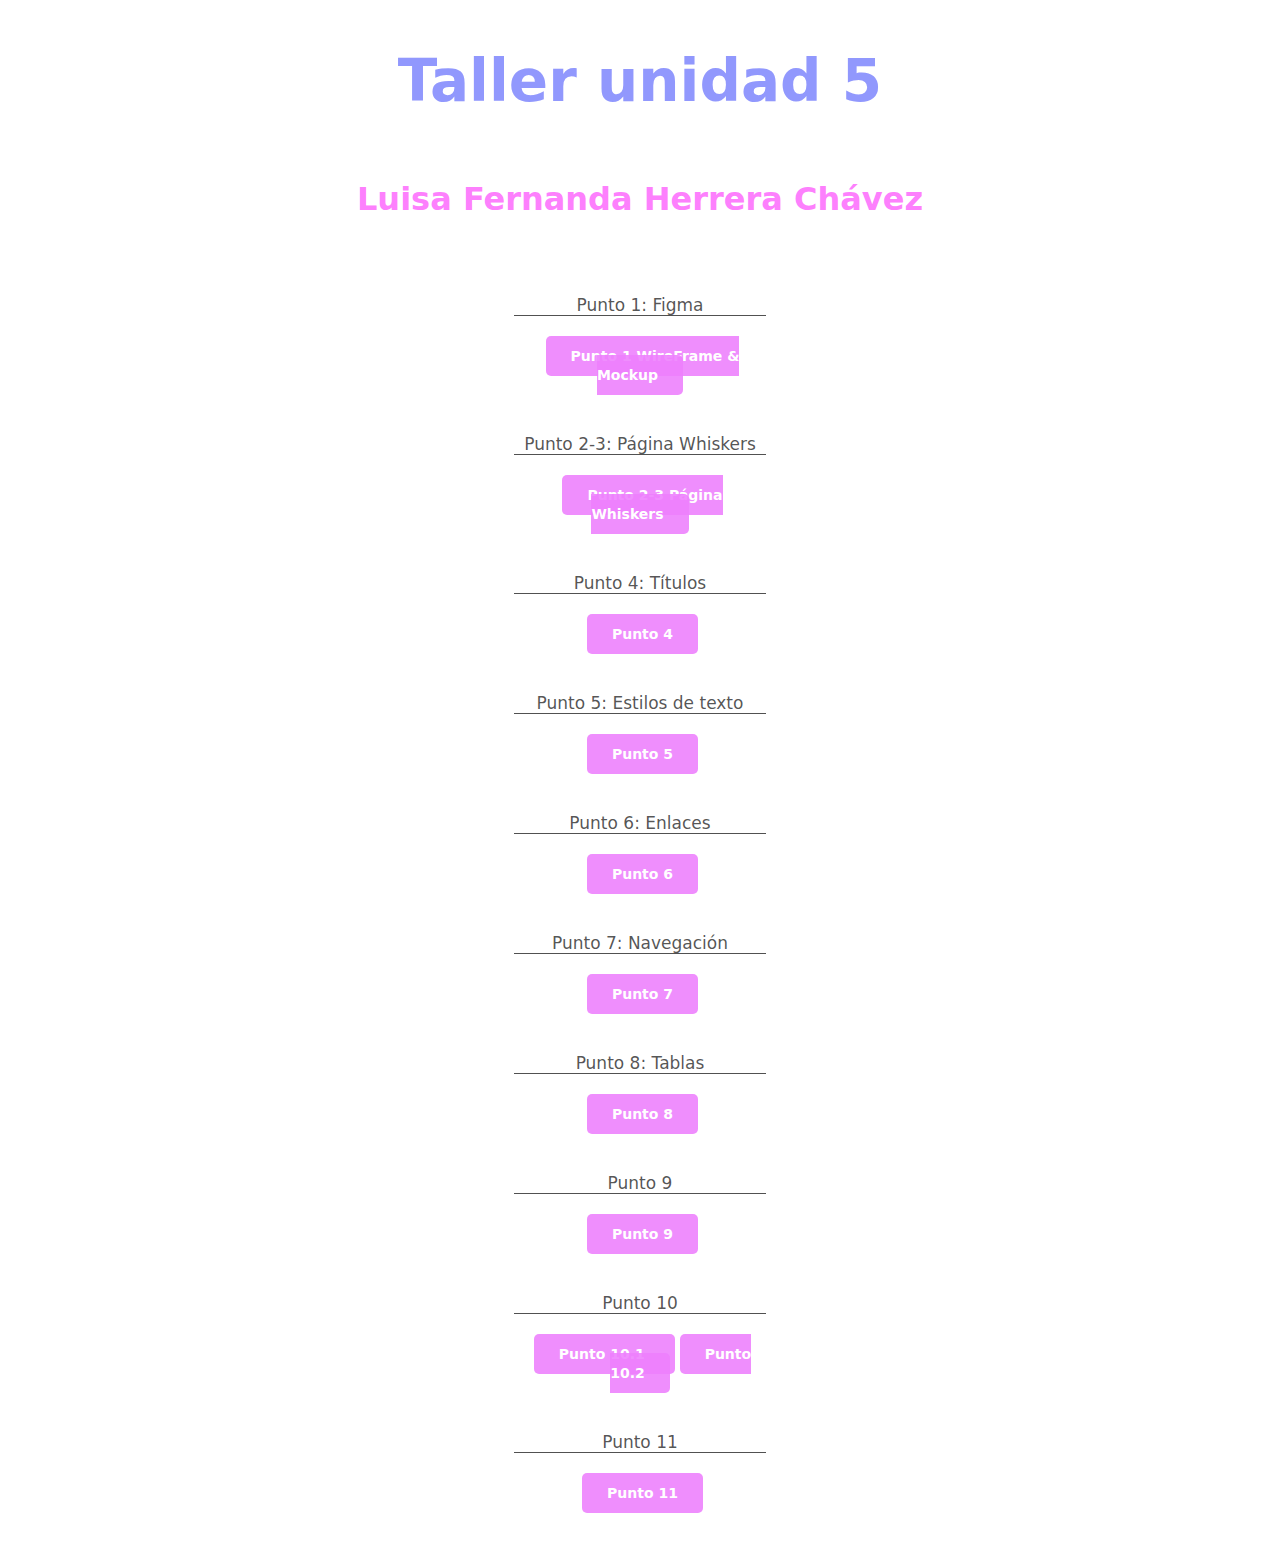
<file: index.html>
<!DOCTYPE html>
<html lang="en">
<head>
  <meta charset="UTF-8">
  <meta http-equiv="X-UA-Compatible" content="IE=edge">
  <meta name="viewport" content="width=device-width, initial-scale=1.0">
  <title>Taller 5 Menú</title>
  <link rel="stylesheet" href="./styles/styles.css">
</head>
<body> 
  <div>
    <h1> Taller unidad 5</h1>
    <h2>Luisa Fernanda Herrera Chávez</h2>
    <nav>
      <ul>
        <li>
          <p>
            Punto 1: Figma
          </p> 
          <a href="https://www.figma.com/file/5TRo9TY6S3BrJRWJmhBkiv/Whiskers.com?type=design&node-id=2-81&mode=design&t=Gs6fpAAJHRFVl4kI-0" target="_blank">
            Punto 1 WireFrame & Mockup
          </a>
        </li>
        <li>
          <p>
            Punto 2-3: Página Whiskers
          </p> 
          <a href="./PaginaWhiskers/index.html" target="_blank">
            Punto 2-3 Página Whiskers
          </a>
        </li>
        <li>
          <p>
            Punto 4: Títulos
          </p> 
          <a href="./punto-4/index-4.html" target="_blank">
            Punto 4 
          </a>
        </li>
        <li>
          <p>
            Punto 5: Estilos de texto
          </p>
          <a href="./punto-5/index-5.html" target="_blank">
            Punto 5
          </a>
        </li>
        <li>
          <p>
            Punto 6: Enlaces
          </p>
          <a href="./punto-6/index-6.html" target="_blank">
            Punto 6
          </a>
        </li>
        <li>
          <p>
            Punto 7: Navegación
          </p>
          <a href="./punto-7/index-7.html" target="_blank">
            Punto 7
          </a>
        </li>
        <li>
          <p>
            Punto 8: Tablas
          </p>
          <a href="./punto-8/index-8.html" target="_blank">
            Punto 8
          </a>
        </li>

        <li>
          <p>
            Punto 9
          </p> 
          <a href="./punto-9/index.html" target="_blank">
            Punto 9
          </a>
        </li>

        <li>
          <p>
            Punto 10
          </p> 
          <a href="./punto-10/punto10_1.html" target="_blank">
            Punto 10.1
          </a>

          <a href="./punto-10/punto10_2.html" target="_blank">
            Punto 10.2
          </a>
        </li>
        <li>
          <p>
            Punto 11
          </p> 
          <a href="./punto-11/index.html" target="_blank">
            Punto 11
          </a>
        </li>


      </ul>
    </nav>
  </div> 
</body>
</html>
</file>
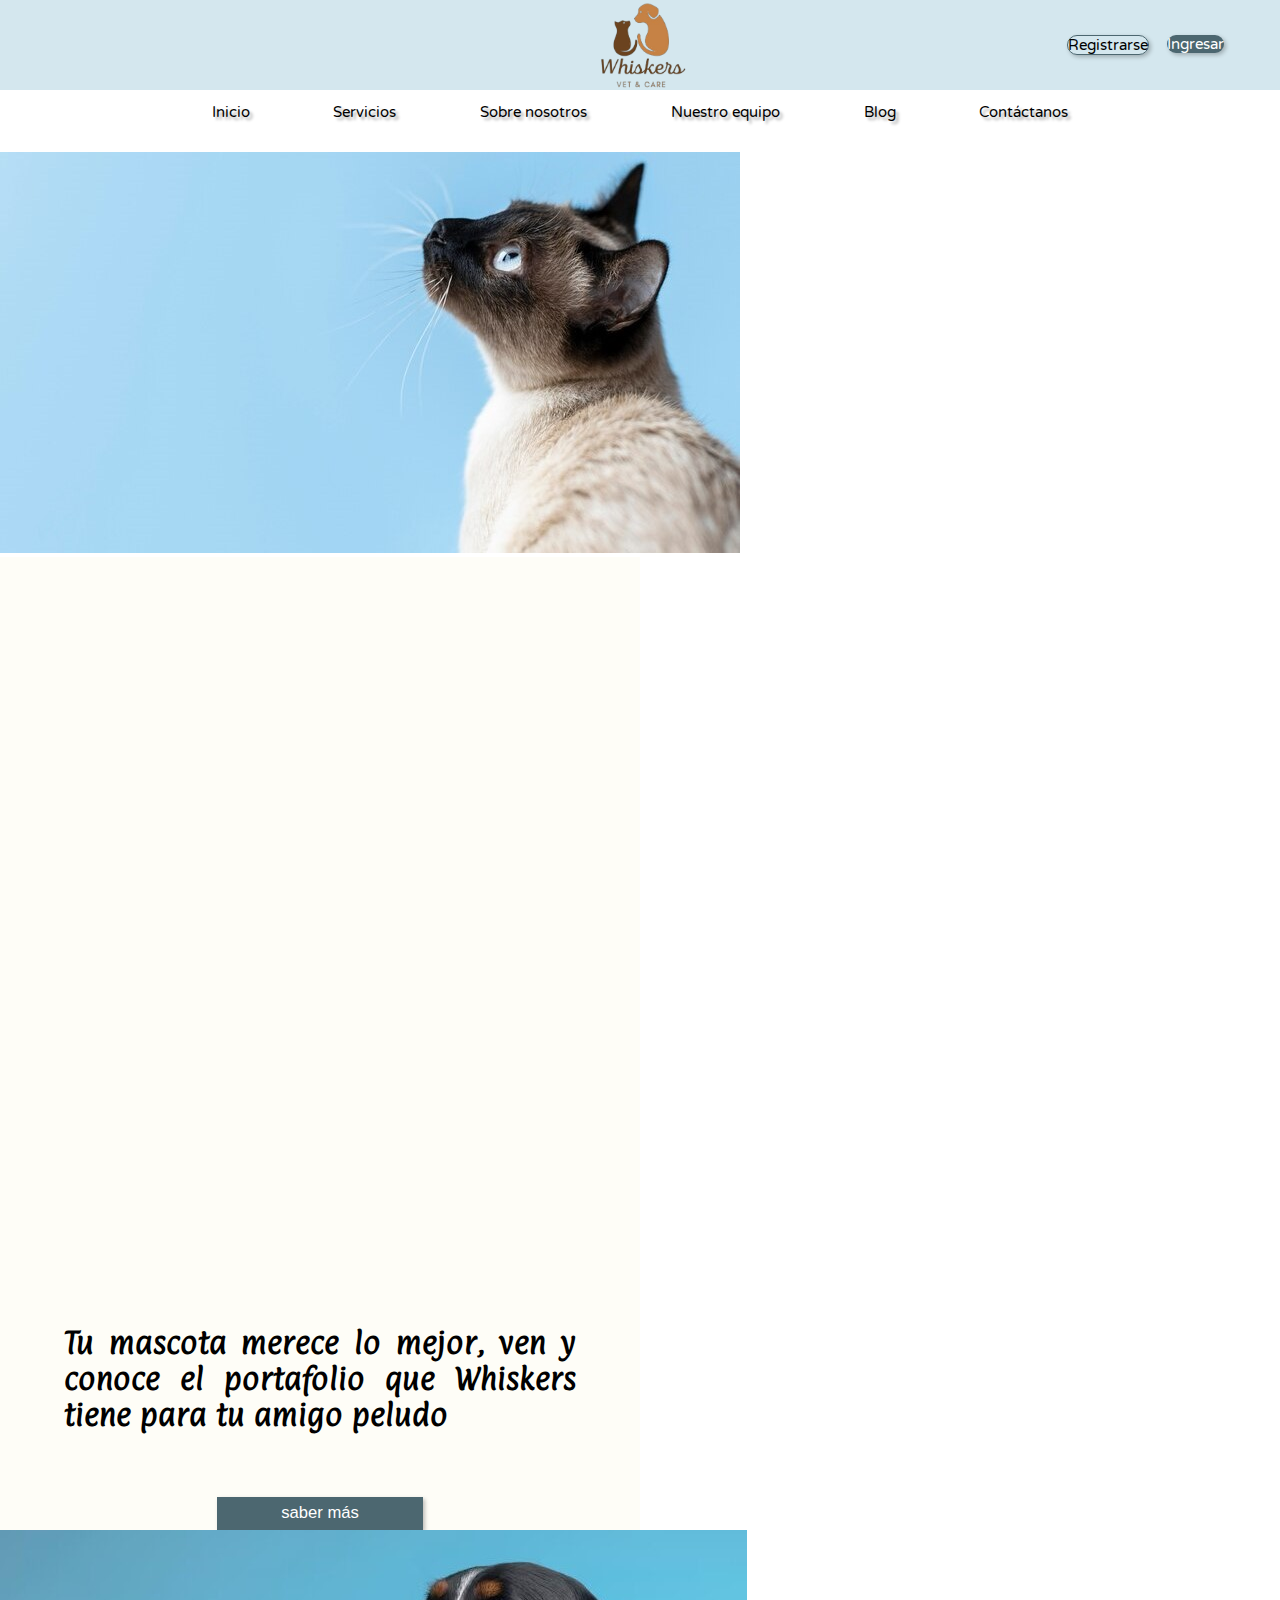
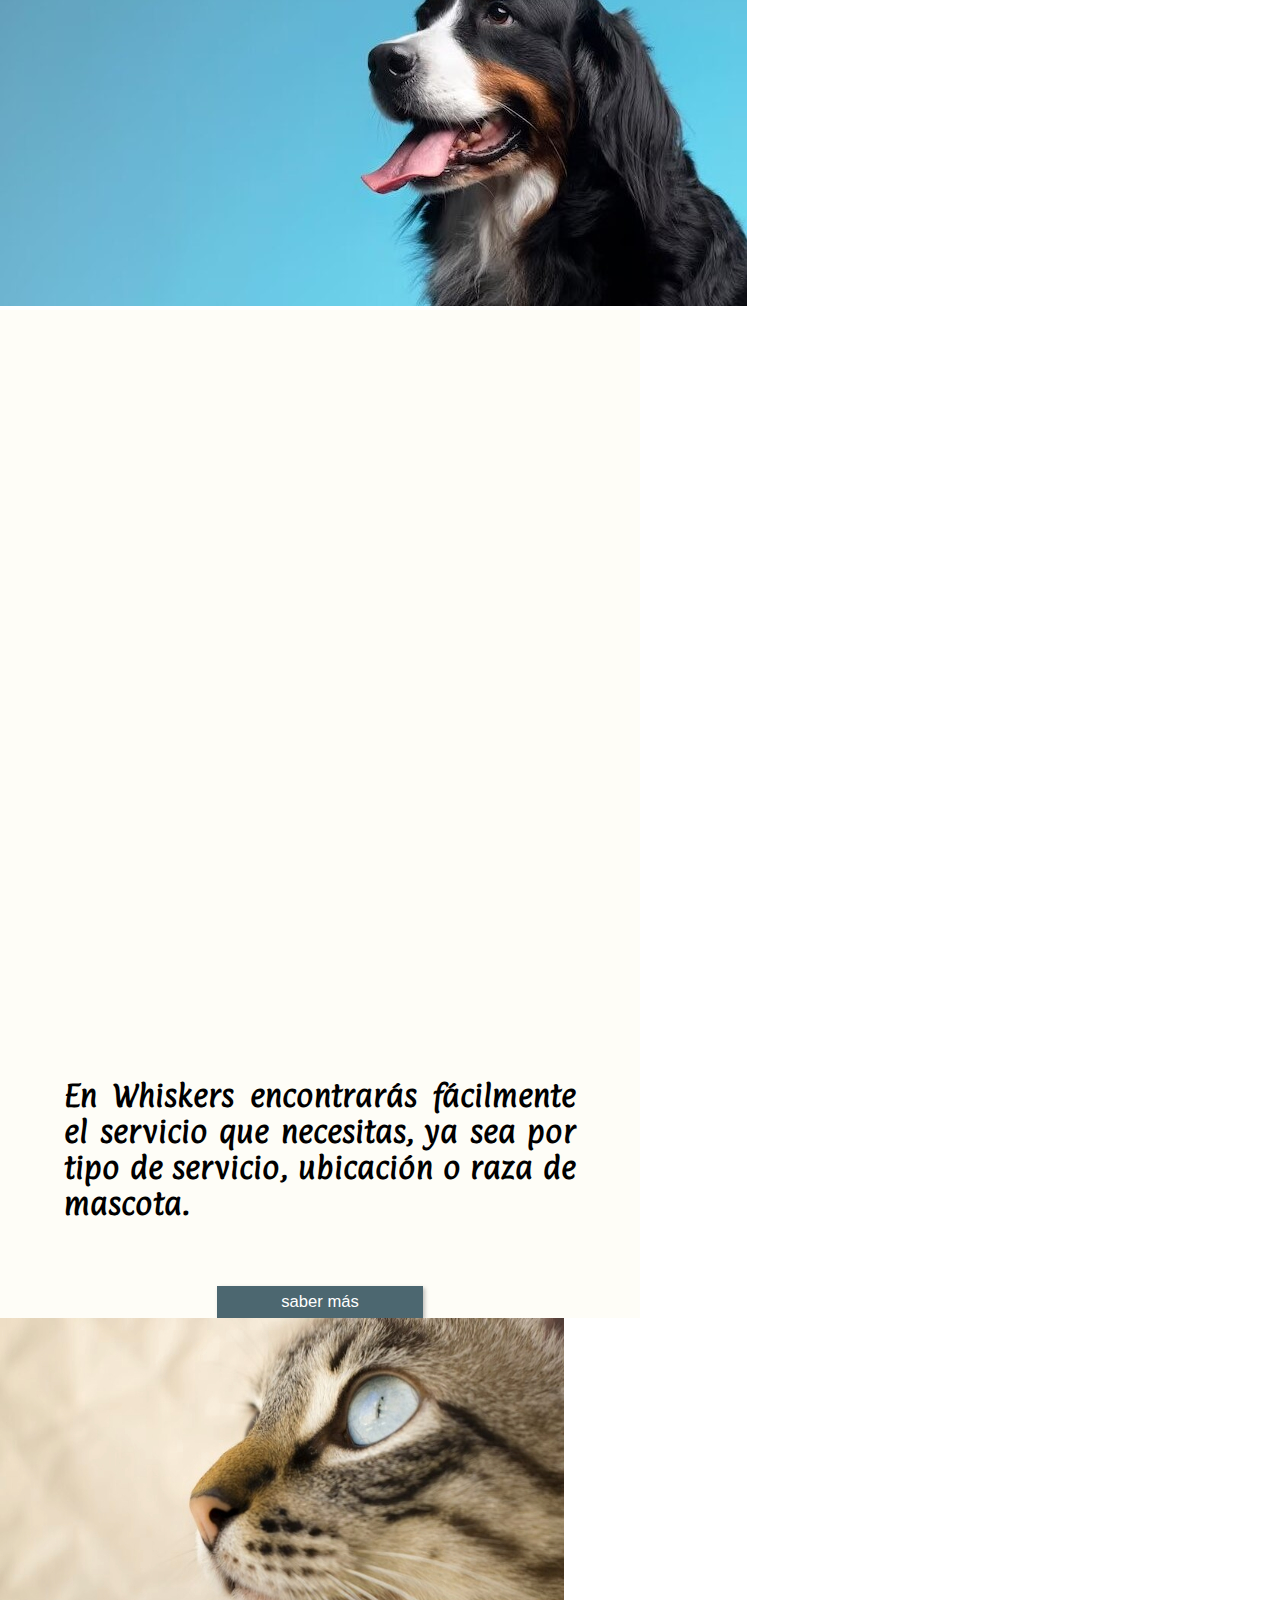
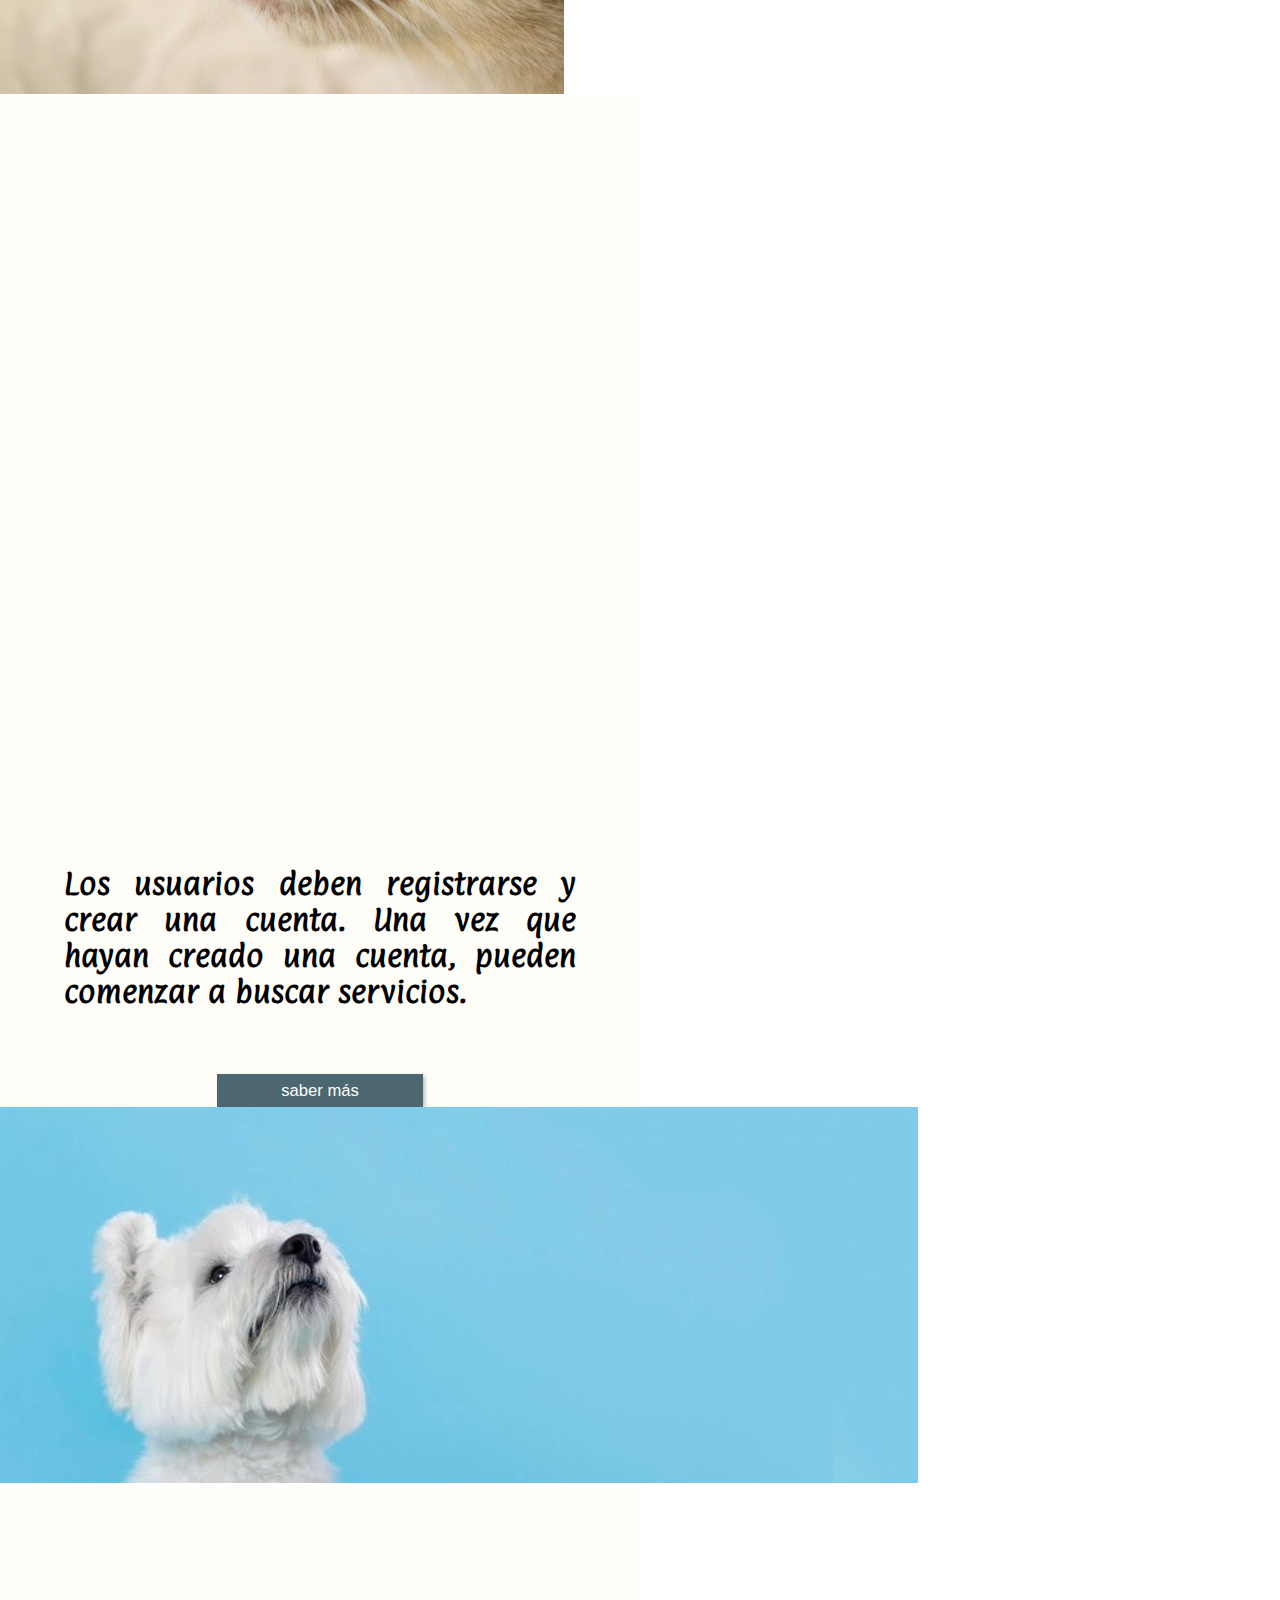
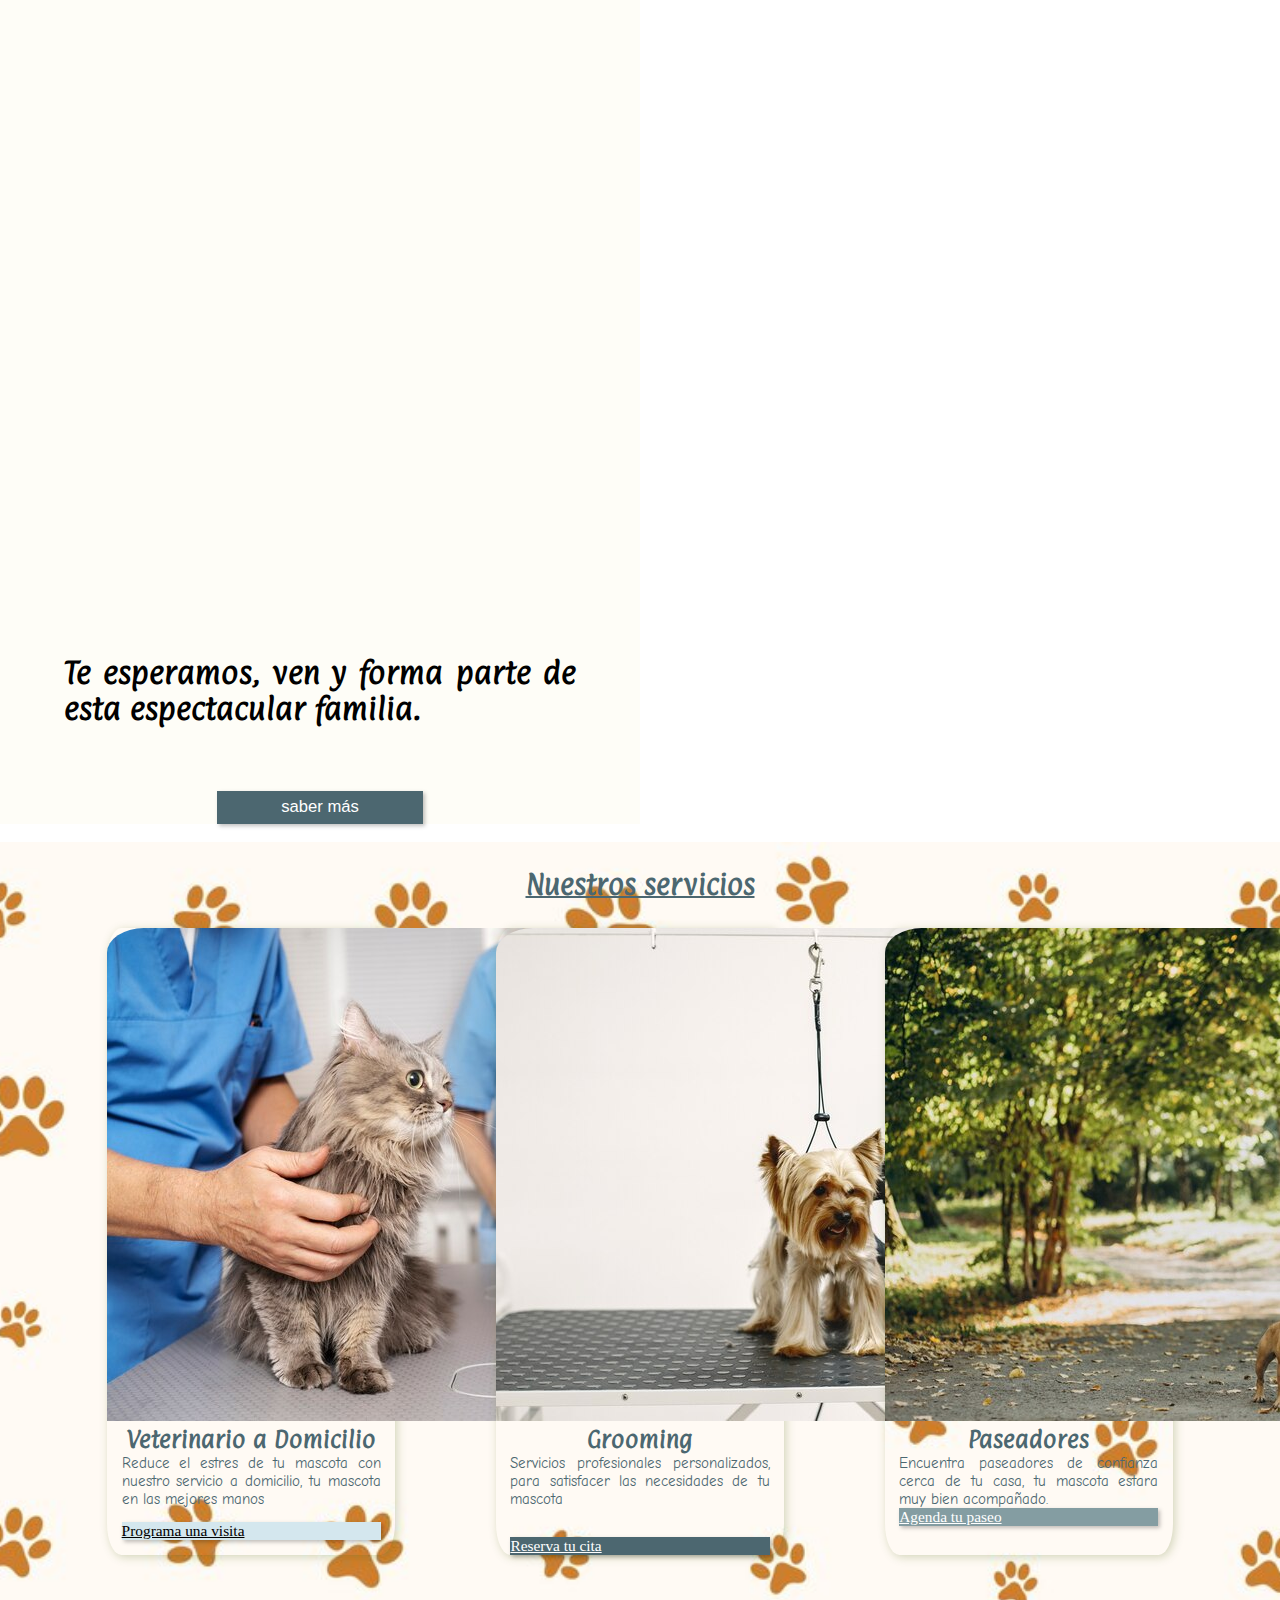
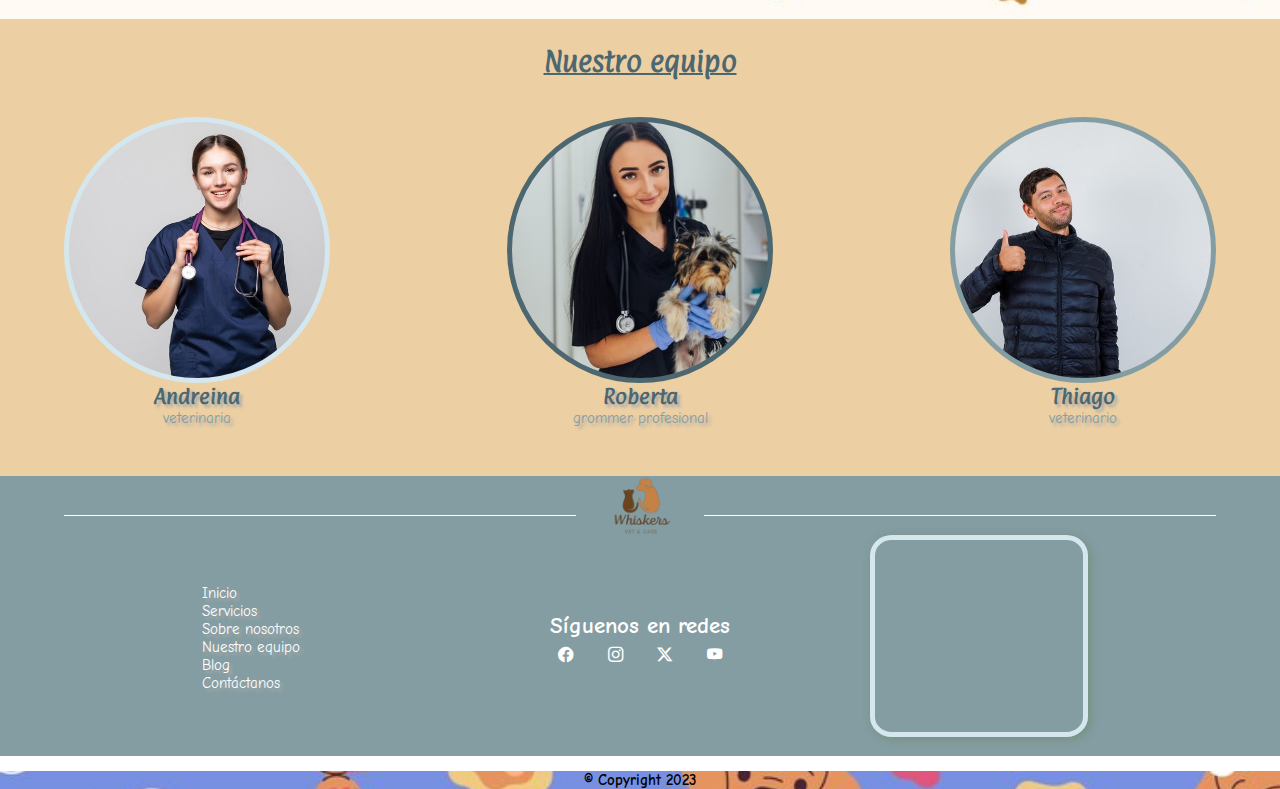
<file: PaginaWhiskers/index.html>
<!DOCTYPE html>
<html lang="en">

<head>
  <meta charset="UTF-8">
  <meta name="viewport" content="width=device-width, initial-scale=1.0">
  <link rel="stylesheet" href="./assets/css/style.css">
  <title>Whiskers</title>
  <link rel="icon" type="image/x-icon" href="./assets/img/logofavico.png">
  <link rel="stylesheet" href="https://cdn.jsdelivr.net/npm/bootstrap@5.2.3/dist/css/bootstrap.min.css"
    integrity="sha384-rbsA2VBKQhggwzxH7pPCaAqO46MgnOM80zW1RWuH61DGLwZJEdK2Kadq2F9CUG65" crossorigin="anonymous">
  <script src="https://cdn.jsdelivr.net/npm/bootstrap@5.2.3/dist/js/bootstrap.min.js"
    integrity="sha384-cuYeSxntonz0PPNlHhBs68uyIAVpIIOZZ5JqeqvYYIcEL727kskC66kF92t6Xl2V"
    crossorigin="anonymous"></script>
  <link rel="stylesheet" href="https://cdn.jsdelivr.net/npm/bootstrap-icons@1.11.1/font/bootstrap-icons.css">

</head>

<body>
<header>

  <nav>
    <div class="head-menu">
      <div class="buttons" class="d-grid gap-2 d-md-block">
        <button type="button" class="btn" id="btn1"> Registrarse</button>
        <button type="button" class="btn" id="btn2"> Ingresar</button>
      </div>
    </div>
    <ul class="menu" id="menu">
      <li><a href="#menu">Inicio</a></li>
      <li> <a href="#servicios">Servicios</a></li>
      <li> <a href="#demo">Sobre nosotros</a></li>
      <li> <a href="#equipo">Nuestro equipo</a></li>
      <li> <a href="#btn2">Blog</a></li>
      <li> <a href="#contacto">Contáctanos</a></li>
    </ul>


    </div>

  </nav>
</header>




<!-- Carousel -->
<div id="demo" class="carousel slide" data-bs-ride="carousel">

  <!-- Indicators/dots -->
  <div class="carousel-indicators">
    <button type="button" data-bs-target="#demo" data-bs-slide-to="0" class="active"></button>
    <button type="button" data-bs-target="#demo" data-bs-slide-to="1"></button>
    <button type="button" data-bs-target="#demo" data-bs-slide-to="2"></button>
    <button type="button" data-bs-target="#demo" data-bs-slide-to="3"></button>
  </div>

  <!-- The slideshow/carousel -->
  <div class="carousel-inner">
    <div class="carousel-item active">
      <img src="./assets/img/banner/bannerGato.jpg" alt="Imagen Banner" class="d-block w-100">
      <div class="carousel-caption top-0 start-0 bottom-0">
        <h5 class="text ">Tu mascota merece lo mejor, ven y conoce el portafolio que
          Whiskers tiene para tu amigo peludo
        </h5>
        <button class="btn btn-carousel "  id="btn3"> saber más</button>
      </div>
    </div>
    <div class="carousel-item">
      <img src="./assets/img/banner/ImagenBanner.jpg" alt="Imagen Banner" class="d-block w-100">
      <div class="carousel-caption top-0 start-0 bottom-0">
        <h5 class=" text ">En Whiskers encontrarás fácilmente el servicio que necesitas, ya sea por tipo de servicio,
          ubicación o raza de mascota.
        </h5>
        <button class=" btn btn-carousel" id="btn4"> saber más</button>
      </div>
    </div>
    <div class="carousel-item">
      <img src="./assets/img/banner/BannerGato2.jpg" alt="Imagen Banner" class="d-block w-100">
      <div class="carousel-caption top-0 start-0 bottom-0 ">
        <h5 class="text "> Los usuarios deben registrarse y crear una cuenta. Una vez que hayan creado una cuenta,
          pueden comenzar a buscar servicios.
        </h5>
        <button class="btn btn-carousel" id="btn5"> saber más</button>
      </div>
    </div>
    <div class="carousel-item">
      <img src="./assets/img/banner/BannerDog.jpg" alt="Imagen Banner" class="d-block w-100">
      <div class="carousel-caption top-0 start-50 bottom-0 end-0">
        <h5 class="text "> Te esperamos, ven y forma parte de esta espectacular familia.
        </h5>
        <button class="btn btn-carousel" id="btn6"> saber más</button>
      </div>
    </div>
  </div>

  <!-- Left and right controls/icons -->
  <button class="carousel-control-prev" type="button" data-bs-target="#demo" data-bs-slide="prev">
    <span class="carousel-control-prev-icon"></span>
  </button>
  <button class="carousel-control-next" type="button" data-bs-target="#demo" data-bs-slide="next">
    <span class="carousel-control-next-icon"></span>
  </button>
</div>

<section class="services" id="servicios">

  <h2 class="title">Nuestros servicios</h2>
  <div class="cards-services">
    <div class="card" style="width: 25%">
      <img src="./assets/img/servicios/vetDomicilio.jpg" class="card-img-top" alt="...">
      <div class="card-body">
        <h5 class="card-title">Veterinario a Domicilio</h5>
        <p class="card-text">Reduce el estres de tu mascota con nuestro servicio a domicilio, tu mascota en las mejores
          manos</p>
        <a href="#" class="btn btn-card" id="btn7">Programa una visita</a>
      </div>
    </div>

    <div class="card" style="width: 25%;">
      <img src="./assets/img/servicios/grooming.jpg" class="card-img-top" alt="...">
      <div class="card-body">
        <h5 class="card-title">Grooming</h5>
        <p class="card-text">Servicios profesionales personalizados, para satisfacer las necesidades de tu mascota</p>
        <a href="#" class="btn btn-card" id="btn8">Reserva tu cita</a>
      </div>
    </div>

    <div class="card" style="width: 25%;">
      <img src="./assets/img/servicios/paseo.jpg" class="card-img-top" alt="...">
      <div class="card-body">
        <h5 class="card-title">Paseadores</h5>
        <p class="card-text">Encuentra paseadores de confianza cerca de tu casa, tu mascota estara muy bien
          acompañado.</p>
        <a href="#" class="btn btn-card" id="btn9">Agenda tu paseo</a>
      </div>
    </div>
  </div>

  </div>

</section>

<section class="team" id="equipo">
  <h2 class="title">Nuestro equipo</h2>

  <div class="people">
    <div class="person">
      <div class="photo person-vet"></div>
      <span class="person-name">Andreina</span>
      <span class="person-funtion">veterinaria</span>
    </div>
    <div class="person">
      <div class="photo person-grommer"></div>
      <span class="person-name">Roberta</span>
      <span class="person-funtion">Grommer profesional</span>
    </div>
    <div class="person">
      <div class=" photo person-vet-t"></div>
      <span class="person-name">Thiago</span>
      <span class="person-funtion">Veterinario</span>
    </div>
  </div>
</section>

<footer class="footer-pag">
  <div class="footer-head">
    <div class="cuadro1"></div>
    <div class="cuadro1"></div>
  </div>

  <div class="footer-sections">
    <div class="footer-section footer-menu">
      <ul class="menu">
        <li><a href="#menu">Inicio </a></li>
        <li> <a href="#servicios">Servicios</a></li>
        <li> <a href="#demo">Sobre nosotros</a></li>
        <li> <a href="#equipo">Nuestro equipo</a></li>
        <li> <a href="#btn2">Blog</a></li>
        <li> <a href="#contacto">Contáctanos</a></li>
      </ul>
    </div>
    <div class=" footer-section footer-contact" id="contacto">
      <h4>Síguenos en redes</h4>
      <div class="logos">
        <a href="https://www.facebook.com/?locale=es_LA" target="_blank"><i class="bi bi-facebook"></i></a>
        <a href="https://www.instagram.com/" target="_blank"><i class="bi bi-instagram"></i></a>
        <a href="https://twitter.com/?lang=es" target="_blank"><i class="bi bi-twitter-x"></i></a>
        <a href="https://www.youtube.com/" target="_blank"><i class="bi bi-youtube"></i></a>
      </div>
    </div>

    <div class="footer-section">
      <iframe class="footer-map"
        src="https://www.google.com/maps/embed?pb=!1m14!1m8!1m3!1d1988.544608466384!2d-74.09889499265938!3d4.577997059587731!3m2!1i1024!2i768!4f13.1!3m3!1m2!1s0x8e3f993fc81aa259%3A0x7bbe076ee289bb0a!2sClinica%20Veterinaria%20Animal%20Welfare!5e0!3m2!1ses!2sco!4v1698717150478!5m2!1ses!2sco"
        allowfullscreen="" loading="lazy" referrerpolicy="no-referrer-when-downgrade">
      </iframe>
    </div>
  </div>
  <div class="copyright">
    <div class="cuadro2"></div>
    <span>© Copyright 2023</span>
  </div>

</footer>




</body>

</html>
</file>
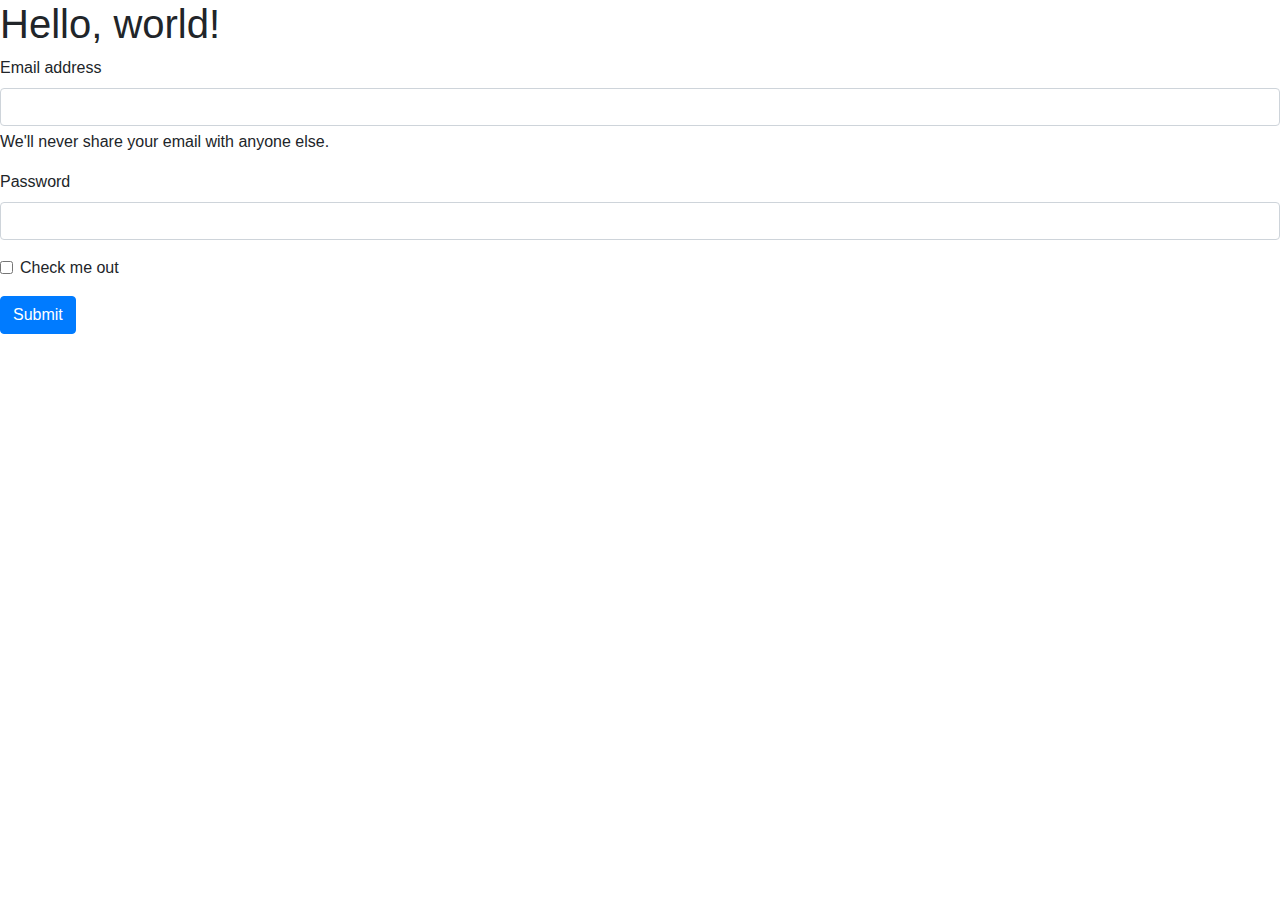
<file: punto-11/index.html>
<!doctype html>
<html lang="en">

<head>
    <!-- Required meta tags -->
    <meta charset="utf-8">
    <meta name="viewport" content="width=device-width, initial-scale=1, shrink-to-fit=no">
    <!-- Bootstrap CSS -->
    <link rel="stylesheet" href="https://cdn.jsdelivr.net/npm/bootstrap@4.0.0/dist/css/bootstrap.min.css" integrity="sha384-
Gn5384xqQ1aoWXA+058RXPxPg6fy4IWvTNh0E263XmFcJlSAwiGgFAW/dAiS6JXm" crossorigin="anonymous">
    <title>Hello, world!</title>
</head>

<body>
    <h1>Hello, world!</h1>
    <!-- Optional JavaScript -->
    <!-- jQuery first, then Popper.js, then Bootstrap JS -->
    <script src="https://code.jquery.com/jquery-3.2.1.slim.min.js" integrity="sha384-
KJ3o2DKtIkvYIK3UENzmM7KCkRr/rE9/Qpg6aAZGJwFDMVNA/GpGFF93hXpG5KkN" crossorigin="anonymous"></script>
    <script src="https://cdn.jsdelivr.net/npm/popper.js@1.12.9/dist/umd/popper.min.js" integrity="sha384-
ApNbgh9B+Y1QKtv3Rn7W3mgPxhU9K/ScQsAP7hUibX39j7fakFPskvXusvfa0b4Q" crossorigin="anonymous"></script>
    <script src="https://cdn.jsdelivr.net/npm/bootstrap@4.0.0/dist/js/bootstrap.min.js" integrity="sha384-
JZR6Spejh4U02d8jOt6vLEHfe/JQGiRRSQQxSfFWpi1MquVdAyjUar5+76PVCmYl" crossorigin="anonymous"></script>
    <form>
        <div class="mb-3">
            <label for="exampleInputEmail1" class="form-label">Email address</label>
            <input type="email" class="form-control" id="exampleInputEmail1" ariadescribedby="emailHelp">
            <div id="emailHelp" class="form-text">We'll never share your email with anyone else.</div>
        </div>
        <div class="mb-3">
            <label for="exampleInputPassword1" class="form-label">Password</label>
            <input type="password" class="form-control" id="exampleInputPassword1">
        </div>
        <div class="mb-3 form-check">
            <input type="checkbox" class="form-check-input" id="exampleCheck1">
            <label class="form-check-label" for="exampleCheck1">Check me out</label>
        </div>
        <button type="submit" class="btn btn-primary">Submit</button>
    </form>

</body>

</html>
</file>
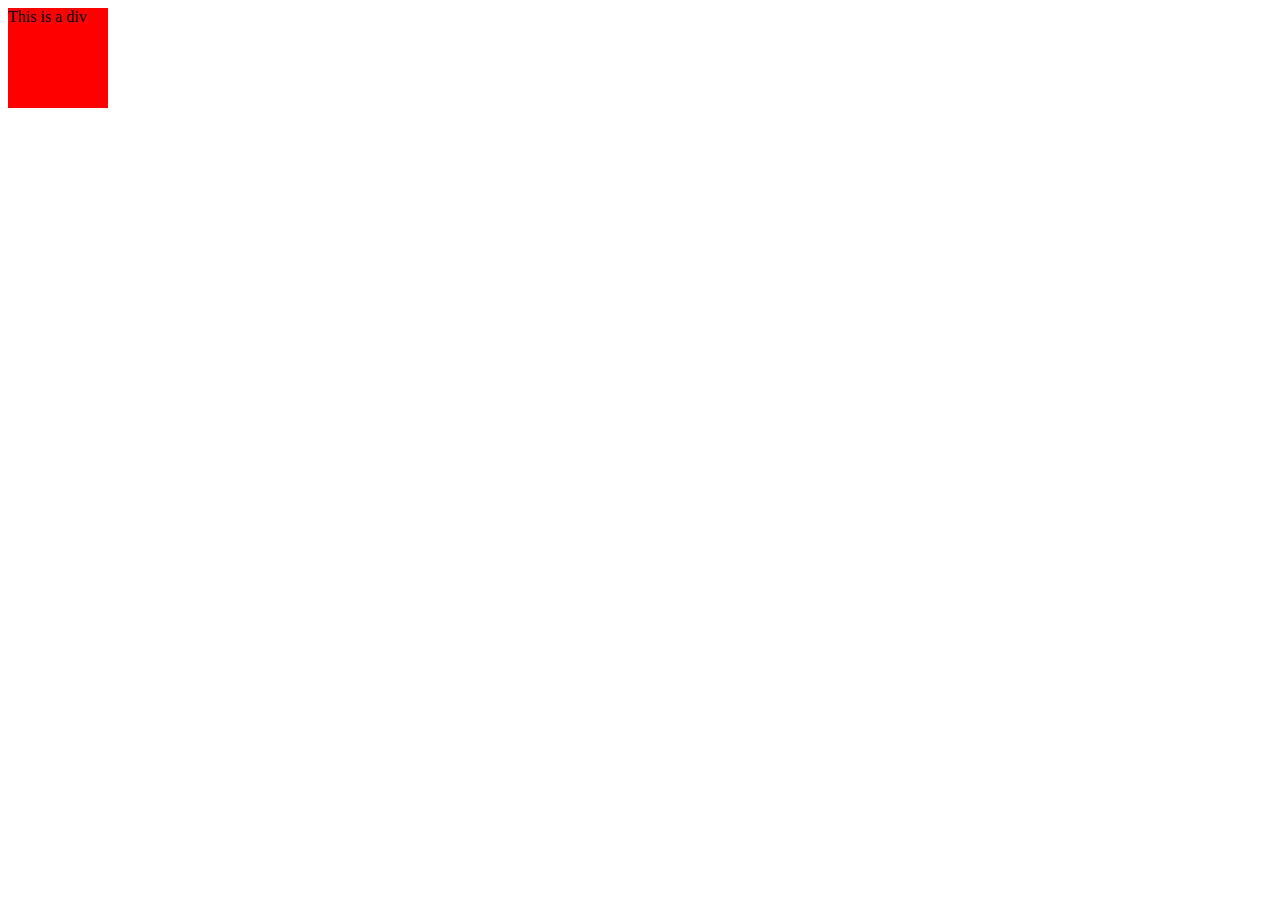
<file: punto-10/punto10_1.html>
<!DOCTYPE html>
<html lang="en">

<head>
    <meta charset="UTF-8">
    <meta name="viewport" content="width=device-width, initial-scale=1.0">
    <title>Taller Punto 10.1</title>
</head>
<style>
    div {
        width: 100px;
        height: 100px;
        position: relative;
        background-color: red;
        animation-name: example;
        animation-duration: 20s;
        animation-iteration-count: infinite;
    }

    @keyframes example {
        0% {
            background-color: red;
            left: 0px;
        }

        50% {
            background-color: yellow;
            left: 1000px;
        }

        100% {
            background-color: red;
            left: 0px;
        }
    }
</style>


<body>
    <div>This is a div</div>
</body>

</html>
</file>
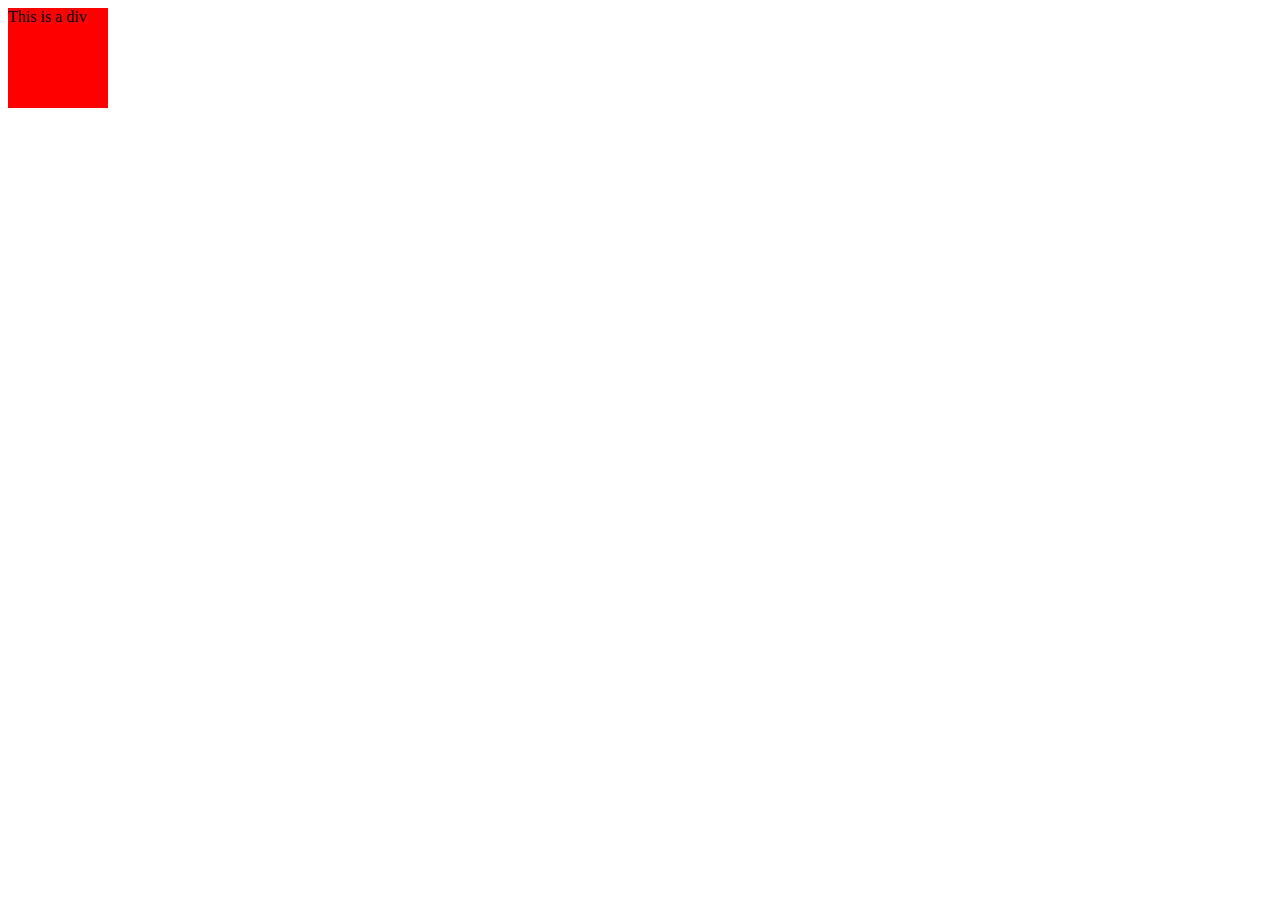
<file: punto-10/punto10_2.html>
<!DOCTYPE html>
<html lang="en">

<head>
    <meta charset="UTF-8">
    <meta name="viewport" content="width=device-width, initial-scale=1.0">
    <title>Taller Punto 10.2</title>
</head>

<style>
    div {
        width: 100px;
        height: 100px;
        position: relative;
        background-color: red;
        animation-name: example;
        animation-duration: 4s;
        animation-iteration-count: infinite;
        animation-direction: alternate;
    }

    @keyframes example {
        0% {
            background-color: red;
            left: 0px;
            top: 0px;
        }

        25% {
            background-color: blue;
            left: 0px;
            top: 200px;
        }

        50% {
            background-color: green;
            left: 200px;
            top: 200px;
        }

        75% {
            background-color: yellow;
            left: 200px;
            top: 0px;
        }

        100% {
            background-color: red;
            left: 0px;
            top: 0px;
        }
    }
</style>

<body>
    <div>This is a div</div>
</body>

</html>
</file>
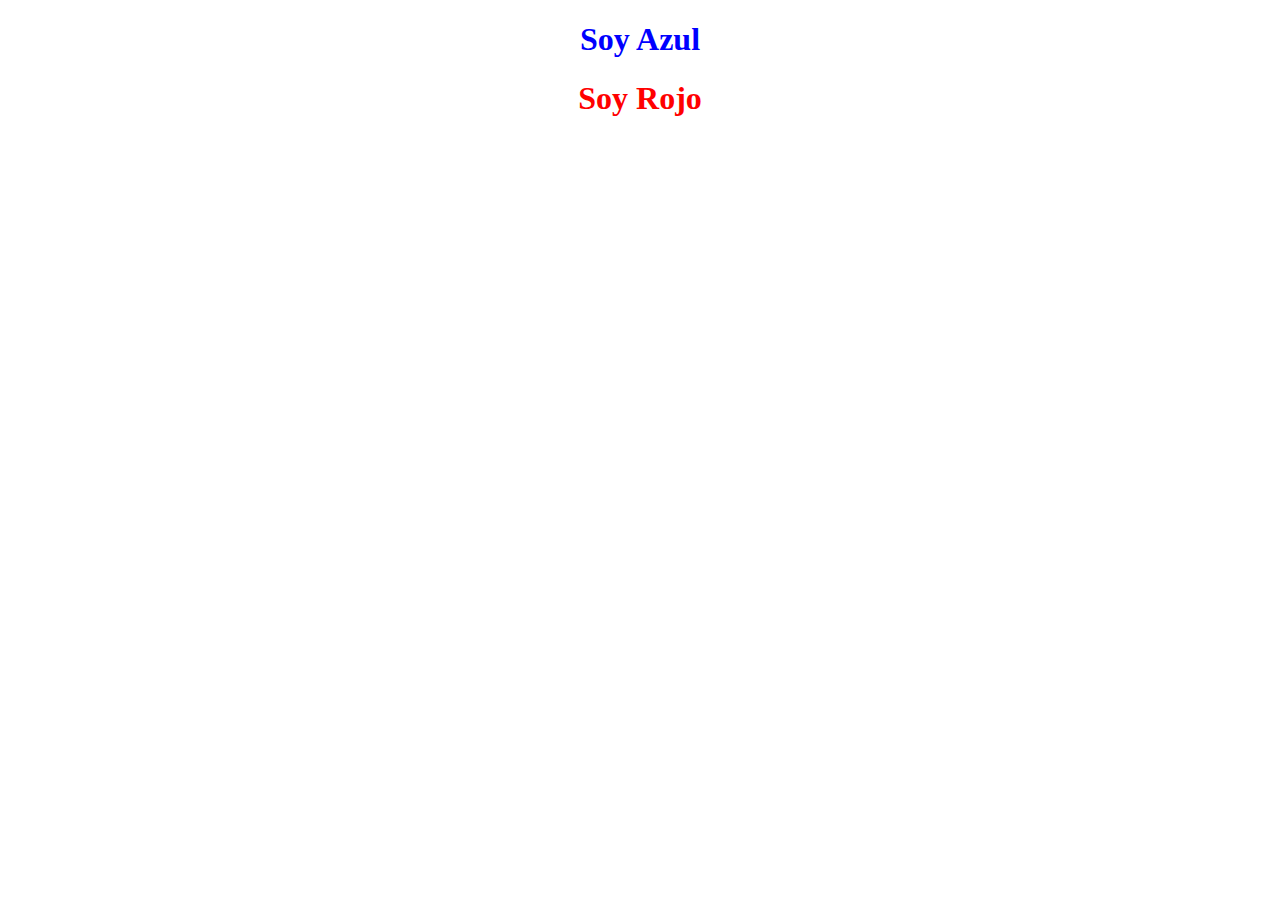
<file: punto-4/index-4.html>
<!DOCTYPE html>
<html lang="en">
<head>
    <meta charset="UTF-8">
    <meta http-equiv="X-UA-Compatible" content="IE=edge">
    <meta name="viewport" content="width=device-width, initial-scale=1.0">
    <link rel="stylesheet" href="https://indestructibletype.com/fonts/Jost.css" type="text/css" charset="utf-8" />
    <link rel="stylesheet" href="./punto-4-styles.css">
    <title>Taller punto 4</title>
</head>
<body>
    <h1 id="titulo-1">Soy Azul</h1>
    <h1 id="titulo-2">Soy Rojo</h1>

    
</body>
</html>
</file>
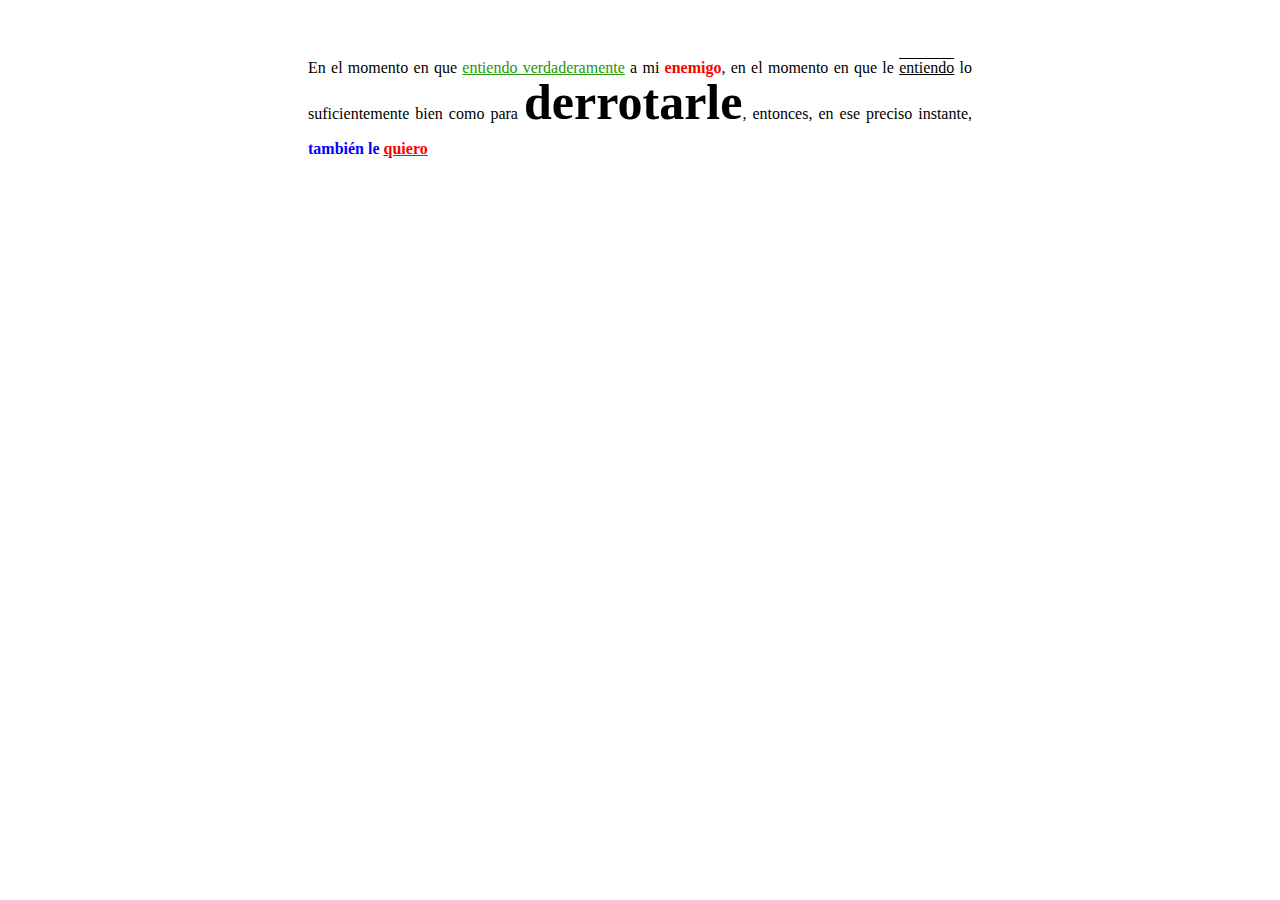
<file: punto-5/index-5.html>
<!DOCTYPE html>
<html lang="en">
<head>
    <meta charset="UTF-8">
    <meta http-equiv="X-UA-Compatible" content="IE=edge">
    <meta name="viewport" content="width=device-width, initial-scale=1.0">
    <link rel="stylesheet" href="https://indestructibletype.com/fonts/Jost.css" type="text/css" charset="utf-8" />

    <link rel="stylesheet" href="./punto-5-styles.css">
    <title>Taller punto 5</title>
</head>
<body>
    <p>
        En el momento en que 
        <span id="palabra-1">entiendo verdaderamente</span> 
        a mi 
        <span id="palabra-2">enemigo</span>, 
        en el momento en que le 
        <span id="palabra-3">entiendo</span> 
        lo suficientemente bien como para 
        <span id="palabra-4">derrotarle</span>, entonces, en ese preciso instante, 
        <span id="palabra-5">también le</span> 
        <span id="palabra-6"> quiero</span> 
    </p>
    
</body>
</html>
</file>
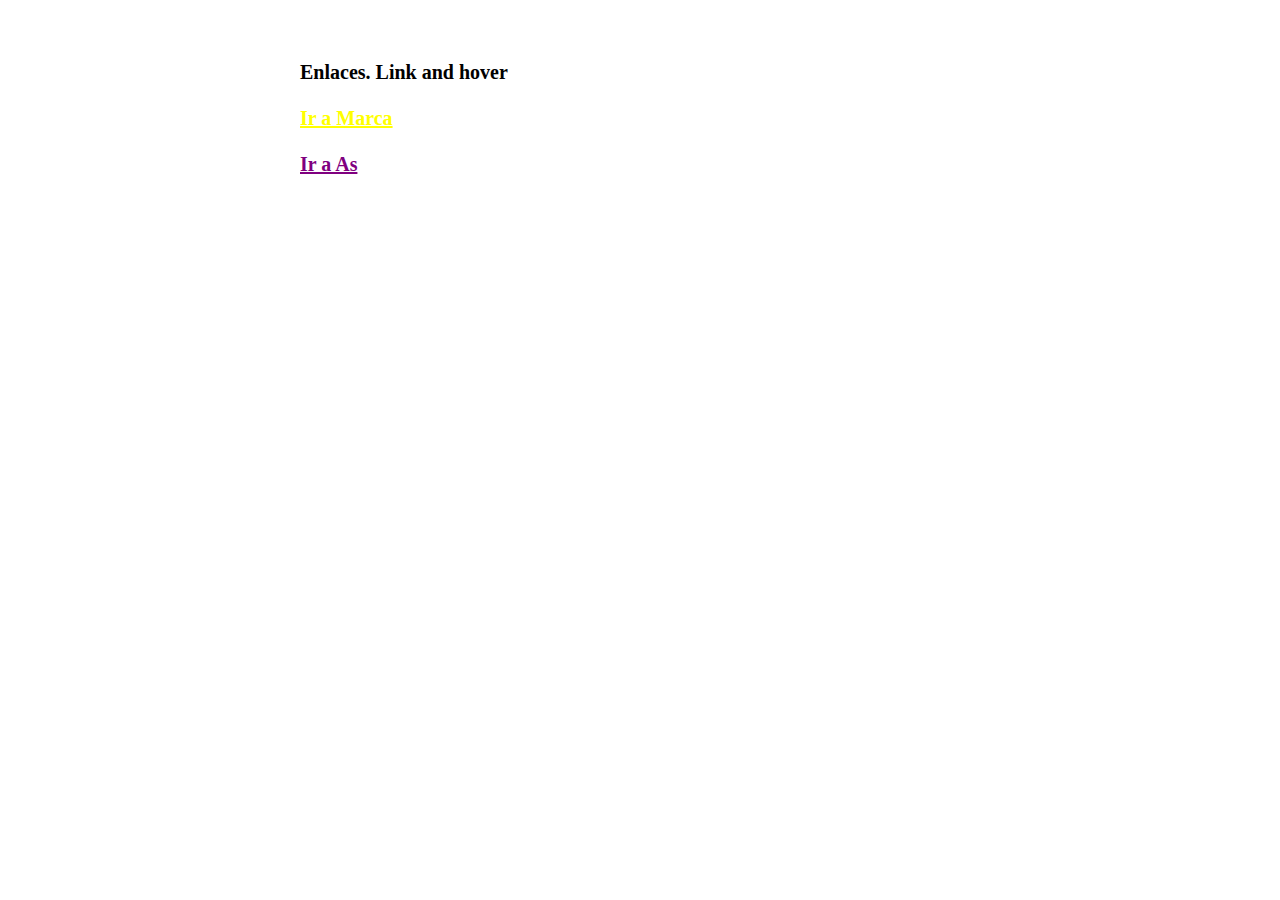
<file: punto-6/index-6.html>
<!DOCTYPE html>
<html lang="en">
<head>
    <meta charset="UTF-8">
    <meta http-equiv="X-UA-Compatible" content="IE=edge">
    <meta name="viewport" content="width=device-width, initial-scale=1.0">
    <link rel="stylesheet" href="./punto-6-styles.css">
    <link rel="stylesheet" href="https://indestructibletype.com/fonts/Jost.css" type="text/css" charset="utf-8" />
    <title>Taller punto 6</title>
</head>
<body>
    <a href="../index.html" id="link-1">
        Enlaces. Link and hover
      </a><br>
      <a href="https://www.marca.com/" target="_blank" id="link-2">
        Ir a Marca
      </a><br>
      <a href="https://colombia.as.com/" target="_blank" id="link-3">
        Ir a As
      </a><br>
</body>
</html>
</file>
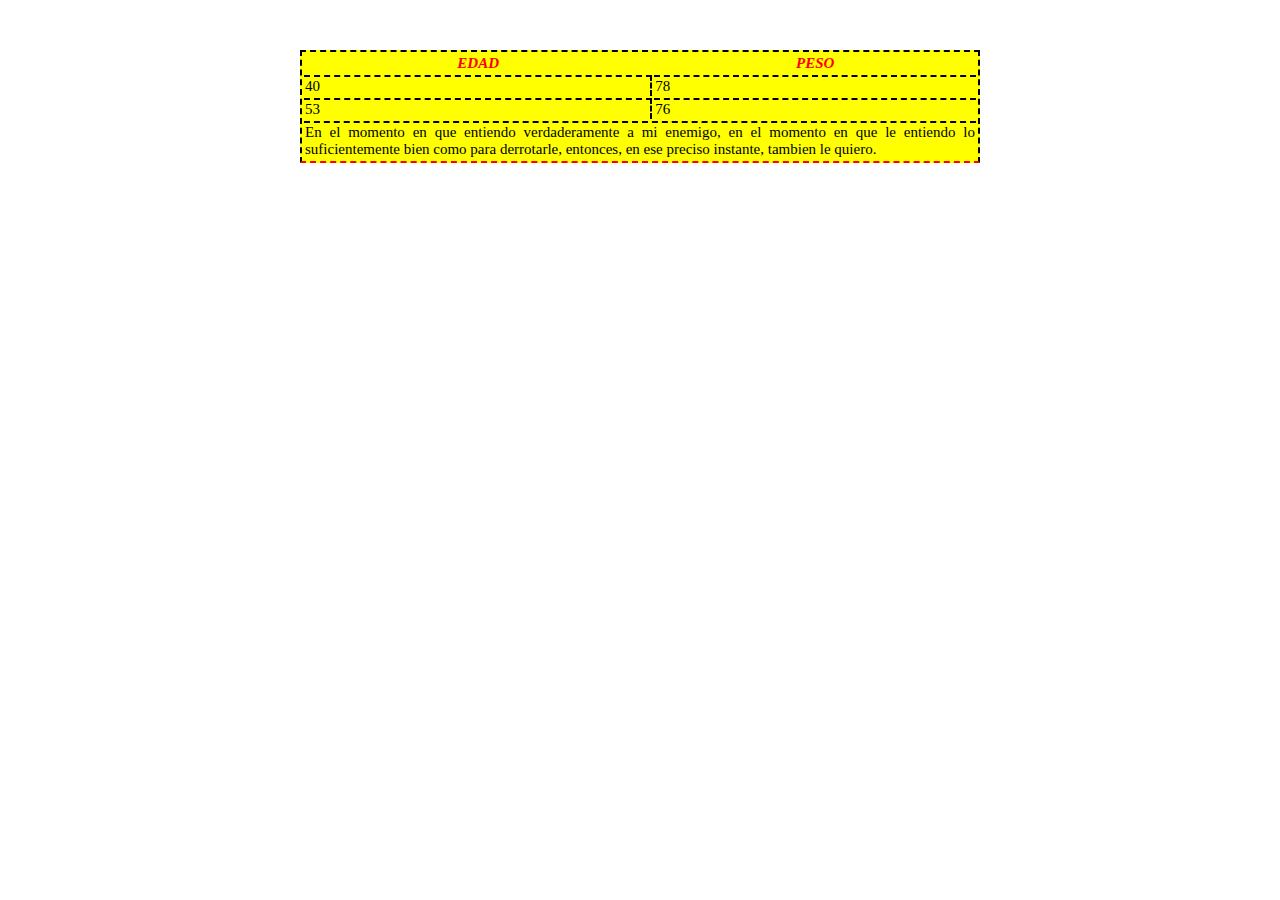
<file: punto-8/index-8.html>
<!DOCTYPE html>
<html lang="en">
<head>
    <meta charset="UTF-8">
    <meta http-equiv="X-UA-Compatible" content="IE=edge">
    <meta name="viewport" content="width=device-width, initial-scale=1.0">
    <link rel="stylesheet" href="https://indestructibletype.com/fonts/Jost.css" type="text/css" charset="utf-8" />
    <link rel="stylesheet" href="./punto-8-styles.css">
    <title>Taller punto 8</title>
</head>
<body>
    <table>
        <tr>
            <th>EDAD</th>
            <th>PESO</th>
        </tr>
        <tr>
            <td class="fila">40</td>
            <td class="columna">78</td>
        </tr>
        <tr>
            <td class="fila">53</td>
            <td class="columna">76</td>
        </tr>
        <tr>
            <td class="fila-combinada" colspan="2">En el momento en que entiendo verdaderamente a mi enemigo, en el momento en que le entiendo lo suficientemente bien como para derrotarle, entonces, en ese preciso instante, tambien le quiero. </td>
        </tr>
    
</body>
</html>
</file>
<file: styles/styles.css>
body {
  text-align: center;
  color: #000000b5;
  font-family: system-ui, -apple-system;
}

body, div {
  display: flex;
  justify-content: center;
  align-items: center;
}

div {
  flex-direction: column;
  width: 50%;
  height: 50%;
  text-align: center;
}

h1 {
  font-size: 58px;
  color: #8088fddc;
}

h2 {
  font-size: 32px;
  color: #fd80fd;
}

nav {
  width: 40%;
}

ul {
  padding: 0;
  text-align: center;
  list-style: none;
}

li {
  margin: 50px 0;
}

p {
  margin: 40px 0 30px;
  color: #000000ae;
  font-size: 17px;
  border-bottom: 1px solid;
}

a {
  padding: 12px 25px;
  color: #ffffff;
  background-color: #ED80FDe2;
  border: none;
  border-radius: 5px;
  font-family: system-ui, -apple-system;
  font-size: 14px;
  font-weight: bold;
  text-decoration: none;
  cursor: pointer;
  margin-left: 5px;
}

a:hover {
  background-color: #cb80fde1;
}
</file>
<file: PaginaWhiskers/assets/css/style.css>
@import url('https://fonts.googleapis.com/css2?family=Comic+Neue&family=Paprika&family=Varela+Round&display=swap');

* {
    border: 0px;
    margin: 0px;
    padding: 0px;
}

.head-menu {
    background: url(../img/logo.png) no-repeat;
    background-size: contain;
    background-position: center center;
    background-color: #D4E7EE;
    width: 100%;
    display: flex;
    justify-content: end;
    align-items: center;
    padding: 1.5% 0 1.5% 0;
}


.head-menu .buttons {
    width: auto;
    height: auto;
    display: flex;
    gap: 5%;
    margin-right: 5%;
}

.btn {
    box-shadow: 2px 2px 4px 0px rgba(0, 0, 0, 0.25);

}

#btn1,
#btn2 {
    width: 55%;
    height: 10%;
    font-family: 'Varela Round', sans-serif;
    font-size: 1.2vw;
    border-radius: 10px;
    font-weight: 500;
    border-style: none;
    margin: 10% 0px 10% 10px;
    transition: all 1s;
}

.btn:hover {
    box-shadow: 0px 0px 28px 0px rgba(249, 249, 249, 0.75);
    transition: all 1s;
}

#btn1 {
    border: 1px solid #4C6770;
    background-color: transparent;
}

#btn2, #btn3,#btn4,#btn5,#btn6{
    border: 0px;
    background-color: #4C6770 !important;
    color: #fff;
}

.menu {

    margin: 1% 0 1% 0;
    padding: 0 10% 0 10%;
    display: flex;
    flex-wrap: wrap;
    justify-content: space-evenly;
    font-size: 1.2vw;
}

.menu li {
    list-style: none;
    text-shadow: 3px 3px 3px #ababab;
    font-family: 'Varela Round', sans-serif;
}

.menu li a{
    color: #000000;
    text-decoration: none;
}

.carousel-item img {
    width: auto;
    height: auto;
    max-height: 490px;
}


.carousel-caption {
    font-family: 'Paprika', sans-serif;
    max-width: 50%;
    max-height: 100%;
    background-color: rgba(253, 247, 229, 0.3);
    display: flex;
    flex-direction: column;
    align-items: center;
    padding-top: 50%;

}

.carousel-caption .text {
    margin: 20% 0 10% 0%;
    padding: 0 10% 0 10%;
    text-align: justify;
    color: #000000;
    font-size: 2vw;
}

.carousel-caption .btn-carousel {

    width: auto !important;
    height: auto !important;
    font-size: 1.3vw !important;
    padding: 1% 10% 1% 10% !important;
    text-align: center !important;
}

.services {
    background: url(../img/fondos/fondoHuellas.jpg) no-repeat;
    background-size: cover;
    background-position: center center;
    height: auto;
    padding-bottom: 5%;
}

.cards-services {
    padding: 0 5% 0 5%;
    display: flex;
    gap: 5%;
    justify-content: space-evenly;
}

.title {
    text-decoration: underline solid 10% #4C6770;
    padding: 2% 0 2% 0;
    font-weight: bold;
    font-size: 1.9vw;
    font-family: 'Paprika', sans-serif;
    text-align: center;
    color: #4C6770;
    font-weight: bold;
}


.cards-services .card {
    border-radius: 5%;
    box-shadow: 2px 2px 10px 0px rgba(76, 103, 12, 0.25);

}

.cards-services .card img {
    border-radius: 5% 5% 0 0;
}

.card-body {
    display: flex;
    flex-direction: column;
    align-items: center;
    justify-content: center;

}


.card-title {
    font-family: 'Paprika', sans-serif;
    text-align: center;
    color: #4C6770;
    font-weight: bold;
    font-size: 1.6vw;
}

.card-text {
    font-family: 'Comic Neue', sans-serif;
    padding: 0 5% 0 5%;
    text-align: justify;
    color: #4C6770;
    font-size: 1.2vw;
}

.btn-card {

    width: 90%;
    height: 20%;
    font-size: 1.2vw !important;

}


#btn7 {
    background-color: #D4E7EE !important;
    color: #000000;
    margin-top: 5%;
}

#btn8 {
    background-color: #4C6770 !important;
    color: #fff;
    margin-top: 10%;
}

#btn9 {
    background-color: #849DA2 !important;
    color: #fff;
}

.team {
    background-color: #ECCFA3;
    padding-bottom: 3%;
}

.people {
    display: flex;
    justify-content: space-between;
    align-items: center;
    flex-wrap: wrap;
    padding-top: 3rem;
    padding: 0 5% 0 5%;
}

.person {
    display: flex;
    flex-direction: column;
    align-items: center;
    padding: 1% 0 1% 0;
}



.photo {
    height: 20vw;
    width: 20vw;
    margin: 0 auto;
    background-position: center;
    background-repeat: no-repeat;
    background-size: cover;
    border-radius: 50%;
}

.person-vet {
    background-image: url('../img/personas/Veterinaria.jpg');
    border: 5px solid #D4E7EE;
}

.person-grommer {
    background-image: url('../img/personas/groomer.jpg');
    border: 5px solid #4C6770;
}

.person-vet-t {
    background-image: url('../img/personas/Veterinario.jpg');
    border: 5px solid #849DA2;
}

.person-name {
    font-family: 'Paprika', sans-serif;
    text-align: center;
    font-weight: bold;
    color: #4C6770;
    margin-top: 1rem 0;
    font-size: 1.4vw;
    text-shadow: 3px 3px 3px #ababab;
}

.person-funtion {
    color: #849DA2;
    font-family: 'Comic Neue', sans-serif;
    font-size: 1.2vw;
    text-transform: lowercase;
    text-shadow: 3px 3px 3px #ababab;
}

.footer-pag {
    background-color: #849DA2;
    width: 100%;
}

.footer-head {

    background: url(../img/logo.png) no-repeat;
    background-size: contain;
    background-position: center center;
    width: 100%;
    align-items: center;
    padding: 3% 0 1.5%;
    display: flex;
    justify-content: space-between;
    align-items: center;

}

.footer-head .cuadro1 {

    margin-bottom: 1%;
    height: 1px;
    width: 45%;
    background-color: #fff;
    margin: 0% 5%;

}

footer .footer-sections {

    display: flex;
    align-items: center;
    justify-content: space-between;
    font-family: 'Comic Neue', sans-serif;
    font-size: 1.2vw;
    color: #fff;
    padding: 0 5% 0 5%;


}

footer .footer-section {
    width: 30%;
}

footer .footer-menu ul {
    list-style: none;
    font-size: 1.2vw;
    padding-left: 40%;
    display: flex;
    flex-direction: column;

}
footer .footer-menu ul a {
    color: #fff;
    font-family: 'Comic Neue', sans-serif;;
}

footer .footer-contact h4 {
    font-size: 1.8vw;
    text-align: center;

}

footer .footer-contact .logos {
    margin-top: 2%;
    display: flex;
    align-items: center;
    justify-content: center;
    gap: 10%;
    
}

footer .footer-contact .logos a{
    color: #fff;
}

footer .footer-map {

    height: 15vw;
    width: 60%;
    border: 5px solid #D4E7EE;
    border-radius: 10%;
    box-shadow: 2px 2px 10px 0px rgba(76, 103, 12, 0.25);

}

footer .copyright {

    background: url(../img/fondos/fondo\ footer.jpg) no-repeat;
    background-size: cover;
    background-position: center center;
    width: 100%;
    align-items: center;
    color: #000000;
    font-weight: bold;
    font-family: 'Comic Neue', sans-serif;
    margin-top: 15px;
    text-align: center;
    font-size: 1.2vw;

}

footer .copyright .cuadro2 {
    width: 100%;
    background-color: #fff;
    height: 1.2vw;
}

/*responsive*/
@media (max-width: 1074px) {
    .carousel-item img {
        height: 400px;
    }

}

@media (max-width: 1024px) {
    .carousel-item img {
        height: 350px;
    }

}
@media (max-width: 800px) {
    .carousel-item img {
        height: 300px;
    }

}

@media (max-width: 600px) {
    .carousel-item img {
        height: 250px;
    }

    .cards-services {
        display: flex;
        flex-direction: column;
        align-items: center;
        justify-content: center;
        gap: 10px;

    }
}

@media (max-width: 500px) {
    .carousel-item img {
        height: 200px;
    }

}
</file>
<file: punto-4/punto-4-styles.css>
#titulo-1{
    color: blue;
    text-align: center;
    font-family: 'Jost';
}

#titulo-2{
    color: red;
    text-align: center;
    font-family: 'Jost';

}
</file>
<file: punto-5/punto-5-styles.css>
p{
    font-family: 'Jost';
    margin: 50px 300px;
    text-align: justify;
    font-size: 16px;
    line-height: 35px;
}

#palabra-1{
    color: #259702;
    text-decoration: underline;
}

#palabra-2{
    color: red;
    font-weight: bold;
}

#palabra-3{
    text-decoration-line: underline overline;
    
}
#palabra-4{
    font-size: 50px;
    font-weight: bold;
}

#palabra-5{
    color: blue;
    font-weight: bold;
}
#palabra-6{
    color: red;
    text-decoration: underline;
    font-weight: bold;
}
</file>
<file: punto-6/punto-6-styles.css>
body{
    font-family: 'Jost';
    margin: 50px 300px;
    line-height: 45px;
}
#link-1{
    color: black;
    font-size: 20px;
    font-weight: bold;
    text-decoration: none;
}

#link-2{
    color: yellow;
    font-size: 20px;
    font-weight: bold;
}
#link-2:hover{
    color: black;
}

#link-3{
    font-size: 20px;
    font-weight: bold;
    color: purple;
}
#link-3:hover{
    color: chocolate;
}
</file>
<file: punto-8/punto-8-styles.css>
body{
    font-family: 'Jost';
    margin: 50px 300px;
    font-size: 15px;
}
table{
    background-color: yellow;
    border-top: 2px dashed black;
    border-left: 2px dashed black;
    border-right: 2px dashed black;
    border-bottom: 2px dashed red;
}

th{
    color: red;
    font-style: italic;
}

.fila{
    border-top: 2px dashed black; 
    border-right: 2px dashed black;
}
.columna{
    border-top: 2px dashed black;  
}
.fila-combinada{
    border-top: 2px dashed black; 
    text-align: justify;

}
</file>
